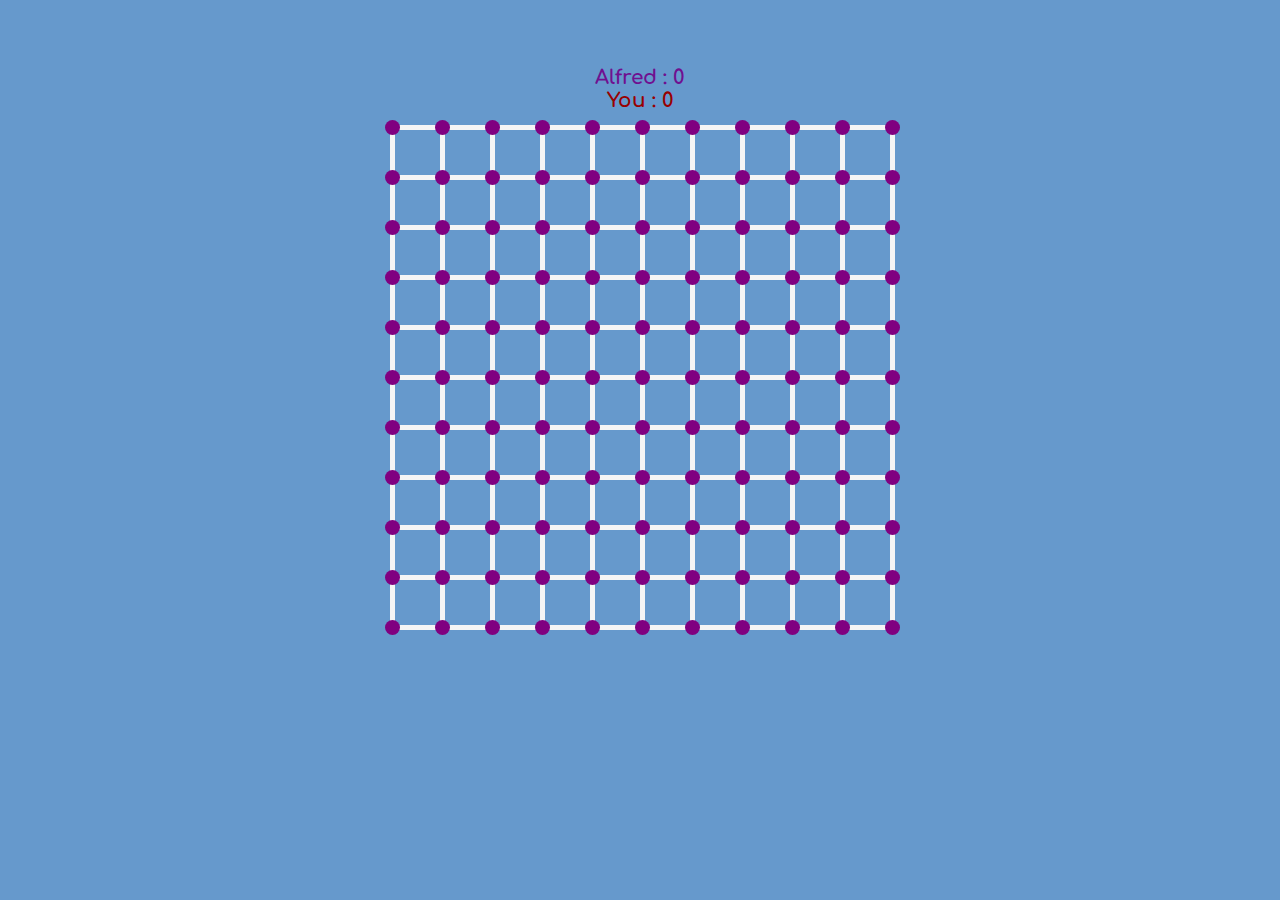
<file: index.html>
<!-- @format -->

<html>
	<head>
		<title>Dots & Boxes</title>
		<link rel="shortcut icon" type="image/jpg" href="favicon.png"/>
		<link rel="stylesheet" href="style.css" />
		<!-- Global site tag (gtag.js) - Google Analytics -->
<script async src="https://www.googletagmanager.com/gtag/js?id=G-08JDPL3VJP"></script>
<script>
  window.dataLayer = window.dataLayer || [];
  function gtag(){dataLayer.push(arguments);}
  gtag('js', new Date());

  gtag('config', 'G-08JDPL3VJP');
</script>
	</head>

	<body>
		<br />
		<br />
		<div class="player1">Alfred : 0</div>
		<div class="player2">You : 0</div>

		<div id="app"></div>

		<script
			type="text/javascript"
			src="https://cdnjs.cloudflare.com/ajax/libs/jquery/3.6.0/jquery.min.js"
		></script>

		<script type="text/javascript" src="script.js"></script>
	</body>
</html>
</file>
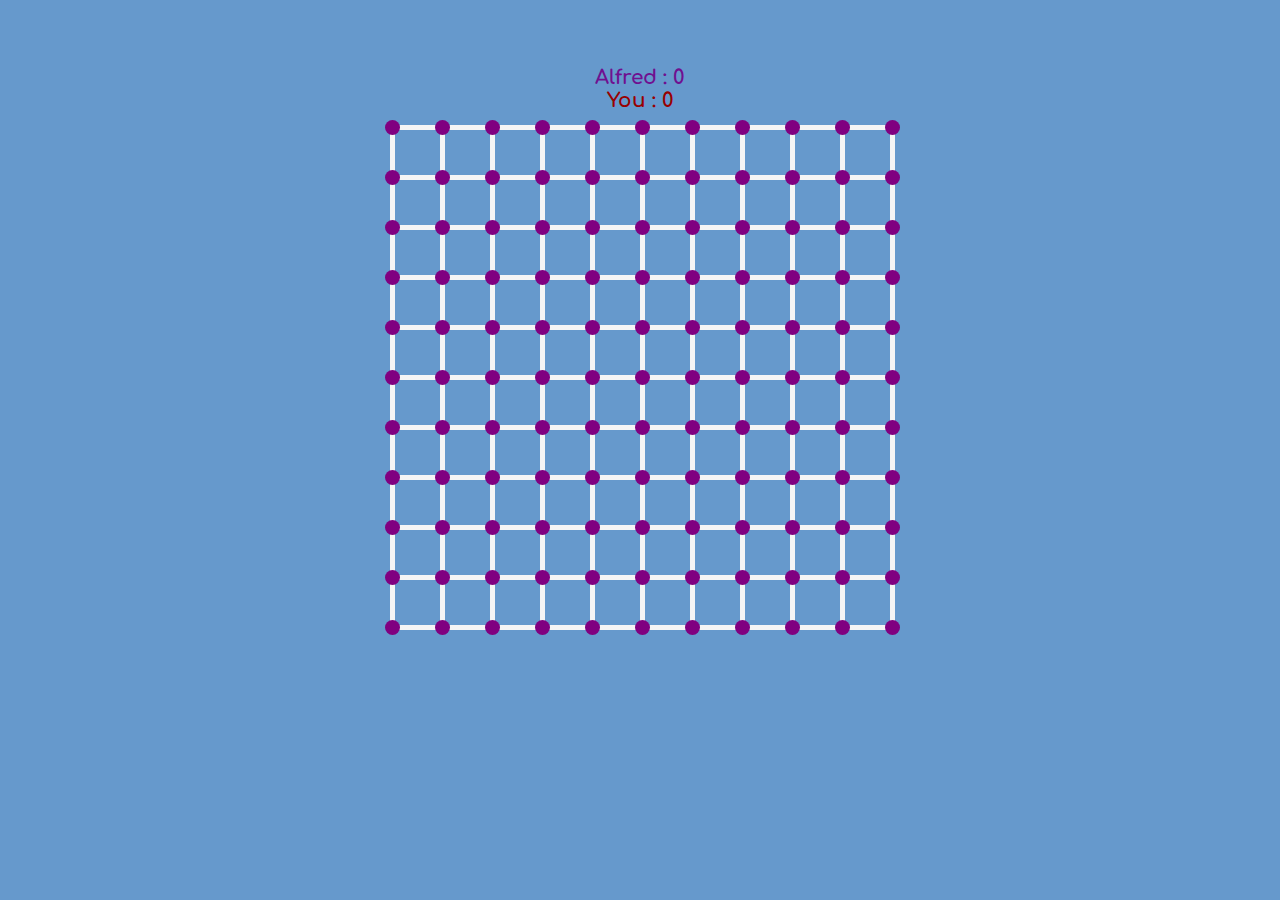
<file: offline.html>
<html>
   <head>
      <title>Dots & Boxes</title>
      <link rel="shortcut icon" type="image/jpg" href="https://apprecs.org/gp/images/app-icons/300/00/com.paresh.connectingdots.jpg"/>
	   <style>@import url("https://fonts.googleapis.com/css?family=Comfortaa");

::-webkit-scrollbar {
  display: none;
}

body {
  padding: 10px;
  margin: 0;
  background-color: #6699cc;
  background-repeat: no-repeat;
  text-align: center;
  font-family: "Comfortaa", cursive;
  font-size: 25px;
  font-weight: 900;
}

.player1 {
  margin: 0 auto;
  color: #701090;
  font-weight: bolder;
  font-size: 20px;
}

.player2 {
  margin: 0 auto;
  color: #990000;
  font-weight: bolder;
  font-size: 20px;
}

.box {
  width: 50px;
  height: 50px;
  position: absolute;
  background-color: #6699cc;
  line-height: 50px;
}

.dot {
  position: absolute;
  height: 15px;
  width: 15px;
  border-radius: 100%;
  background-color: purple;
  z-index: 1000;
}

.line {
  position: absolute;
  background-color: whitesmoke;
  cursor: pointer;
  z-index: 1;
}

.lineh {
  height: 5px;
  width: 50px;
}

.linev {
  height: 50px;
  width: 5px;
}

.line:hover {
  background-color: #313131;
}

.line-active {
  background-color: #373737;
}</style>   </head>
   <body>
      <br />
      <br />
      <div class="player1">Alfred : 0</div>
      <div class="player2">You : 0</div>
      <div id="app"></div>
      <script
         type="text/javascript"
         src="https://cdnjs.cloudflare.com/ajax/libs/jquery/3.6.0/jquery.min.js"
         ></script>
      <script>
			if ("serviceWorker" in navigator) {
				navigator.serviceWorker.register("sw.js");
			}
		</script>
     <script>
     /** @format */

var boxes = [];
var turn = true;
var you = 0;
var comp = 0;

function load() {
  boxes = [];
  turn = true;
  you = 0;
  comp = 0;
  var m = 10;
  var n = 10;
  var offset = 50;

  var sx = (sx = window.innerWidth / 2 - (m * offset) / 2),
    sy = offset * 2.5;
  var html = "";
  $("#app").html(html);
  var c = 0;
  for (var j = 0; j < m; j++) {
    for (var i = 0; i < n; i++) {
      var x = sx + i * offset,
        y = sy + j * offset;

      html += `
				<div class="box" data-id="${c}" style="z-index=${i - 1}; left:${
        x + 2.5
      }px; top:${y + 2.5}px"></div>
				<div class="dot" style="z-index=${i}; left:${x - 5}px; top:${
        y - 5
      }px" data-box="${c}"></div>						
				<div class="line lineh" data-line-1="${c}" data-line-2="${
        c - m
      }" style="z-index=${i}; left:${x}px; top:${y}px" data-active="false"></div>
				<div class="line linev" data-line-1="${c}" data-line-2="${
        c - 1
      }" style="z-index=${i}; left:${x}px; top:${y}px" data-active="false"></div>
				`;
      boxes.push(0);
      c++;
    }
  }

  //right boxes
  for (var i = 0; i < n; i++) {
    var x = sx + m * offset,
      y = sy + i * offset;
    html += `				
				<div class="dot" style="z-index=${i}; left:${x - 5}px; top:${
      y - 5
    }px" data-box="${c}"></div>
				<div class="line linev" data-line-1="${
          m * (i + 1) - 1
        }" data-line-2="${-1}" style="z-index=${i}; left:${x}px; top:${y}px" data-active="false"></div>
				`;
  }

  //bottom boxes
  for (var i = 0; i < m; i++) {
    var x = sx + i * offset,
      y = sy + n * offset;
    html += `				
				<div class="dot" style="z-index=${i}; left:${x - 5}px; top:${
      y - 5
    }px" data-box="${c}"></div>
				<div class="line lineh" data-line-1="${
          (n - 1) * m + i
        }" data-line-2="${-1}" style="z-index=${i}; left:${x}px; top:${y}px" data-active="false"></div>
				`;
  }

  //right-bottom most dot
  html += `<div class="dot" style="z-index=${i}; left:${
    sx + m * offset - 5
  }px; top:${sy + n * offset - 5}px" data-active="false"></div>`;

  //append to dom
  $("#app").html(html);
  applyEvents();
}

function applyEvents() {
  $("div.line")
    .unbind("click")
    .bind("click", function () {
      var id1 = parseInt($(this).attr("data-line-1"));
      var id2 = parseInt($(this).attr("data-line-2"));

      if (checkValid(this) && turn) {
        var a = false,
          b = false;

        if (id1 >= 0) var a = addValue(id1);
        if (id2 >= 0) var b = addValue(id2);
        $(this).addClass("line-active");
        $(this).attr("data-active", "true");

        if (a === false && b === false) {
          Alfred();
        }
      }
    });
}

function acquire(id) {
  var color;
  if (turn) {
    color = "#990000";
    you++;
  } else {
    color = "#701090";
    comp++;
  }

  $("div.box[data-id='" + id + "']").css("background-color", color);
  boxes[id] = "full";

  $(".player2").text("You : " + you);
  $(".player1").text("Alfred : " + comp);

  var full = true;
  for (var i = boxes.length - 1; i >= 0; i--) {
    if (boxes[i] != full) {
      full = false;
      break;
    }
  }

  if (full) alert((you > comp ? "You" : "Alfred") + " won");
}

function addValue(id) {
  boxes[id]++;

  if (boxes[id] === 4) {
    acquire(id);
    return true;
  }
  return false;
}

function checkValid(t) {
  return $(t).attr("data-active") === "false";
}

function Alfred() {
  turn = false;
  $("#turn").text("Turn : " + "Alfred");

  setTimeout(function () {
    //play
    var length = boxes.length;

    var arr3 = [],
      arr2 = [],
      arr1 = [],
      arr0 = [];

    for (var i = length - 1; i >= 0; i--) {
      if (boxes[i] === 3) arr3.push(i);
      else if (boxes[i] === 2) arr2.push(i);
      else if (boxes[i] === 1) arr1.push(i);
      else arr0.push(i);
    }

    //best case
    if (arr3.length > 0) {
      AlfredSelect(arr3[random(0, arr3.length - 1)]);
    }

    //better case
    else if (arr1.length > 0) {
      AlfredSelect(arr1[random(0, arr1.length - 1)]);
    }

    //normal case
    else if (arr0.length > 0) {
      AlfredSelect(arr0[random(0, arr0.length - 1)]);
    }

    //worst case
    else if (arr2.length > 0) {
      AlfredSelect(arr2[random(0, arr2.length - 1)]);
    }
  }, 500);
}

function selectBox() {}

function AlfredSelect(id) {
  console.log("Box " + id);

  $(
    "div.line[data-line-1='" + id + "'], div.line[data-line-2='" + id + "']"
  ).each(function (i, v) {
    if (!$(v).hasClass("line-active")) {
      var id1 = parseInt($(v).attr("data-line-1"));
      var id2 = parseInt($(v).attr("data-line-2"));

      console.log("----- " + turn);

      if (checkValid(v) && turn === false) {
        console.log("-----");
        if (id1 >= 0) var a = addValue(id1);
        if (id2 >= 0) var b = addValue(id2);
        $(v).addClass("line-active");
        $(v).attr("data-active", "true");

        if (a === true || b === true) {
          Alfred();
        } else {
          turn = true;
          $("#turn").text("Turn : " + "You");
        }
      }
    }
  });
}

function random(min, max) {
  return Math.floor(Math.random() * (max - min + 1)) + min;
}

load();
     </script>   </body>
</html>
</file>
<file: style.css>
@import url("https://fonts.googleapis.com/css?family=Comfortaa");

::-webkit-scrollbar {
  display: none;
}

body {
  padding: 10px;
  margin: 0;
  background-color: #6699cc;
  background-repeat: no-repeat;
  text-align: center;
  font-family: "Comfortaa", cursive;
  font-size: 25px;
  font-weight: 900;
}

.player1 {
  margin: 0 auto;
  color: #701090;
  font-weight: bolder;
  font-size: 20px;
}

.player2 {
  margin: 0 auto;
  color: #990000;
  font-weight: bolder;
  font-size: 20px;
}

.box {
  width: 50px;
  height: 50px;
  position: absolute;
  background-color: #6699cc;
  line-height: 50px;
}

.dot {
  position: absolute;
  height: 15px;
  width: 15px;
  border-radius: 100%;
  background-color: purple;
  z-index: 1000;
}

.line {
  position: absolute;
  background-color: whitesmoke;
  cursor: pointer;
  z-index: 1;
}

.lineh {
  height: 5px;
  width: 50px;
}

.linev {
  height: 50px;
  width: 5px;
}

.line:hover {
  background-color: #313131;
}

.line-active {
  background-color: #373737;
}
</file>
